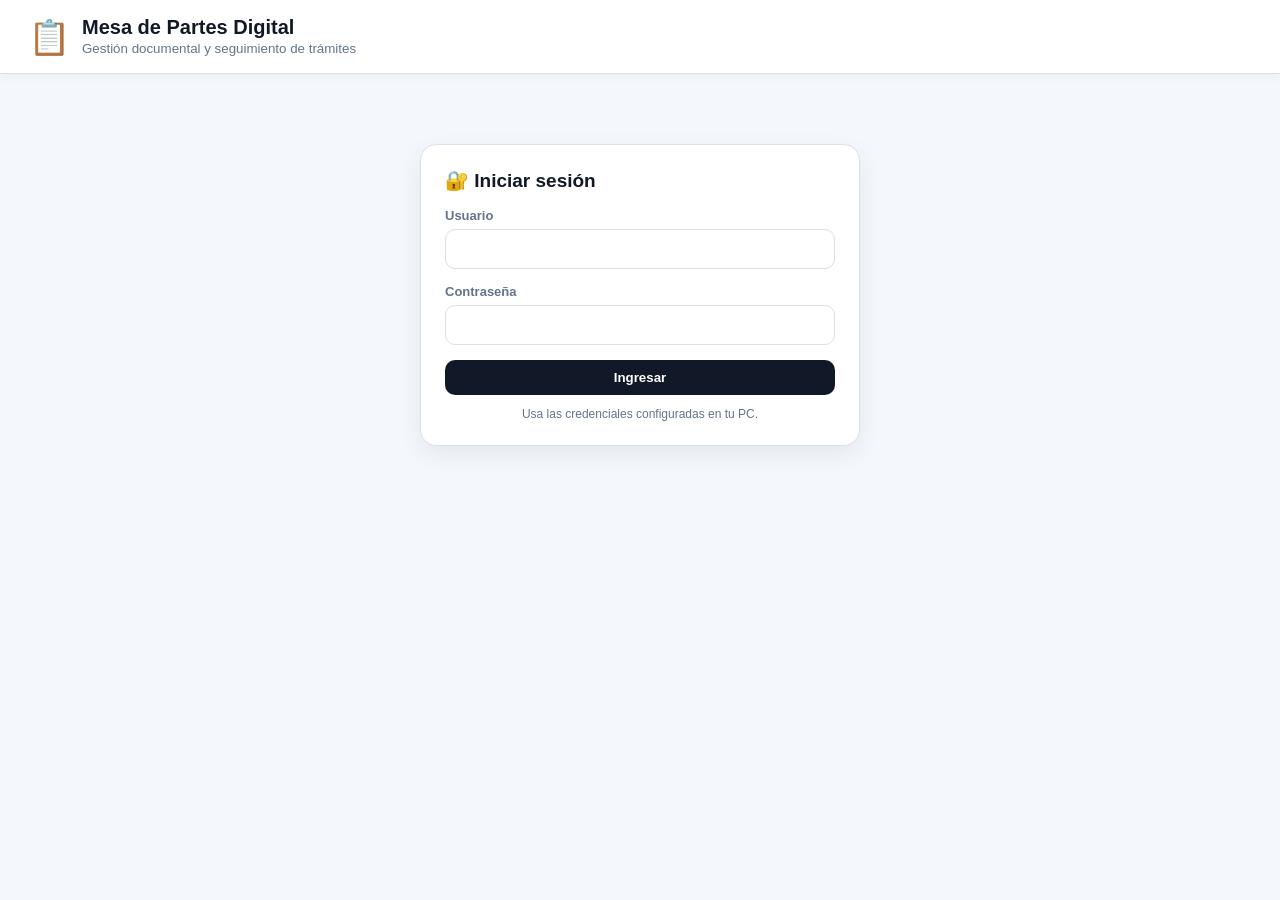
<file: static/index.html>
<!DOCTYPE html>
<html lang="es">
<head>
  <meta charset="UTF-8" />
  <meta name="viewport" content="width=device-width, initial-scale=1.0" />
  <title>Mesa de Partes Digital</title>
  <link rel="stylesheet" href="/static/styles.css" />
</head>
<body>
  <div id="app">
    <header class="header">
      <div class="brand"><span class="brand-icon">📋</span><div><h1>Mesa de Partes Digital</h1><small>Gestión documental y seguimiento de trámites</small></div></div>
      <nav id="nav"></nav>
    </header>
    <main id="main"></main>
  </div>
  <script src="/static/app.js"></script>
</body>
</html>
</file>
<file: static/styles.css>
:root {
  --primary:#111827; --accent:#2563eb; --success:#16a34a; --warning:#ca8a04; --danger:#dc2626;
  --bg:#f4f7fb; --card:#ffffff; --border:#d8e0ea; --text:#334155; --muted:#64748b;
}
*{box-sizing:border-box;margin:0;padding:0} body{font-family:Segoe UI,Arial,sans-serif;background:var(--bg);color:var(--text)}
.header{background:var(--card);border-bottom:1px solid var(--border);padding:16px 28px;display:flex;justify-content:space-between;align-items:center;position:sticky;top:0;z-index:10;box-shadow:0 2px 10px #0000000c}.brand{display:flex;align-items:center;gap:12px}.brand-icon{font-size:34px}.header h1{font-size:20px;color:var(--primary)}.header small{color:var(--muted)}
nav{display:flex;gap:8px;flex-wrap:wrap}nav button{padding:9px 12px;border:1px solid var(--border);background:white;border-radius:9px;cursor:pointer;font-size:13px}nav button.active,nav button:hover{background:var(--primary);color:#fff}
main{max-width:1180px;margin:28px auto;padding:0 24px}.card{background:white;border:1px solid var(--border);border-radius:16px;padding:24px;margin-bottom:22px;box-shadow:0 8px 24px #0f172a12}.card h2{font-size:19px;margin-bottom:16px;color:var(--primary)}
.grid-2{display:grid;grid-template-columns:1fr 1fr;gap:18px}.grid-4{display:grid;grid-template-columns:repeat(4,1fr);gap:16px}.form-group{margin-bottom:15px}.form-group label{display:block;font-size:13px;font-weight:700;margin-bottom:6px;color:var(--muted)}input,select,textarea{width:100%;padding:11px 12px;border:1px solid var(--border);border-radius:10px;font-size:14px;background:#fff}input:focus,select:focus,textarea:focus{outline:none;border-color:var(--accent);box-shadow:0 0 0 3px #2563eb1f}.btn{padding:10px 18px;border:none;border-radius:10px;cursor:pointer;font-weight:700}.btn-primary{background:var(--primary);color:#fff}.btn-accent{background:var(--accent);color:#fff}.btn-success{background:var(--success);color:#fff}.btn-danger{background:var(--danger);color:#fff}
.stat-card{background:linear-gradient(180deg,#ffffff,#f8fafc);border:1px solid var(--border);border-radius:16px;padding:20px;text-align:center}.stat-value{font-size:36px;font-weight:800;color:var(--primary)}.stat-label{font-size:12px;color:var(--muted);margin-top:6px}.table{width:100%;border-collapse:collapse;margin-top:12px}.table th,.table td{padding:12px;border-bottom:1px solid var(--border);font-size:13px;text-align:left}.table th{color:var(--muted);font-size:12px;text-transform:uppercase}.badge{display:inline-block;padding:4px 10px;border-radius:999px;font-size:11px;font-weight:700}.badge-recibido{background:#dbeafe;color:#1e40af}.badge-en_proceso{background:#fef3c7;color:#92400e}.badge-derivado{background:#e0e7ff;color:#3730a3}.badge-atendido{background:#dcfce7;color:#166534}.badge-archivado{background:#f1f5f9;color:#475569}.search-box{display:flex;gap:12px}.search-box input{flex:1}.alert{padding:14px 16px;border-radius:12px;margin-top:16px}.alert-success{background:#dcfce7;color:#166534;border:1px solid #bbf7d0}.alert-error{background:#fee2e2;color:#991b1b;border:1px solid #fecaca}.timeline{position:relative;padding-left:24px}.timeline::before{content:"";position:absolute;left:6px;top:4px;bottom:4px;width:2px;background:var(--border)}.timeline-item{position:relative;margin-bottom:14px;padding-left:16px}.timeline-item::before{content:"";position:absolute;left:-22px;top:4px;width:10px;height:10px;border-radius:50%;background:white;border:2px solid var(--accent)}.timeline-date{font-size:11px;color:var(--muted)}.timeline-title{font-weight:800;font-size:13px}.timeline-desc{font-size:12px;color:var(--muted)}
@media(max-width:850px){.header{flex-direction:column;align-items:flex-start;gap:12px}.grid-2,.grid-4{grid-template-columns:1fr}.search-box{flex-direction:column}}
</file>
